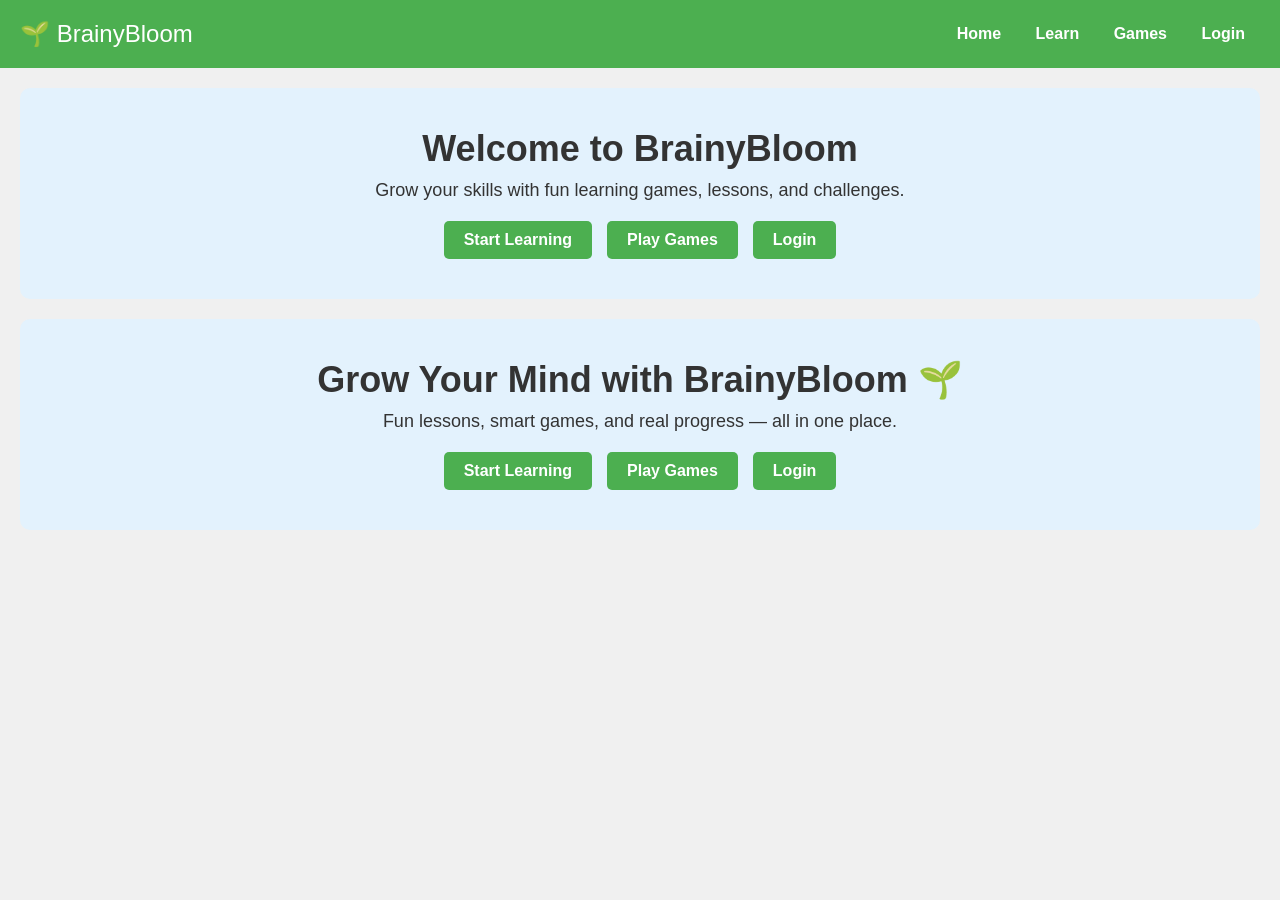
<file: index.html>
<!DOCTYPE html>
<html lang="en">
<head>
    <meta charset="UTF-8">
    <meta name="viewport" content="width=device-width, initial-scale=1.0">
    <title>BrainyBloom</title>
    <link rel="stylesheet" href="style.css">
</head>
<body>

<header>
    <div class="logo">🌱 BrainyBloom</div>
    <nav>
        <a href="index.html">Home</a>
        <a href="learn.html">Learn</a>
        <a href="games.html">Games</a>
        <a href="login.html">Login</a>
    </nav>
</header>

<section class="hero">
    <div class="hero-content">
        <h1>Welcome to BrainyBloom</h1>
        <p>Grow your skills with fun learning games, lessons, and challenges.</p>
        <div class="hero-buttons">
            <a href="learn.html" class="btn">Start Learning</a>
            <a href="games.html" class="btn">Play Games</a>
            <a href="login.html" class="btn">Login</a>
        </div>
    </div>
</section>

<section class="hero">
    <div class="hero-content">
        <h1>Grow Your Mind with BrainyBloom 🌱</h1>
        <p>Fun lessons, smart games, and real progress — all in one place.</p>
        <div class="hero-buttons">
            <a href="learn.html" class="btn">Start Learning</a>
            <a href="games.html" class="btn">Play Games</a>
            <a href="login.html" class="btn">Login</a>
        </div>
    </div>
</section>

</body>
</html>
</file>
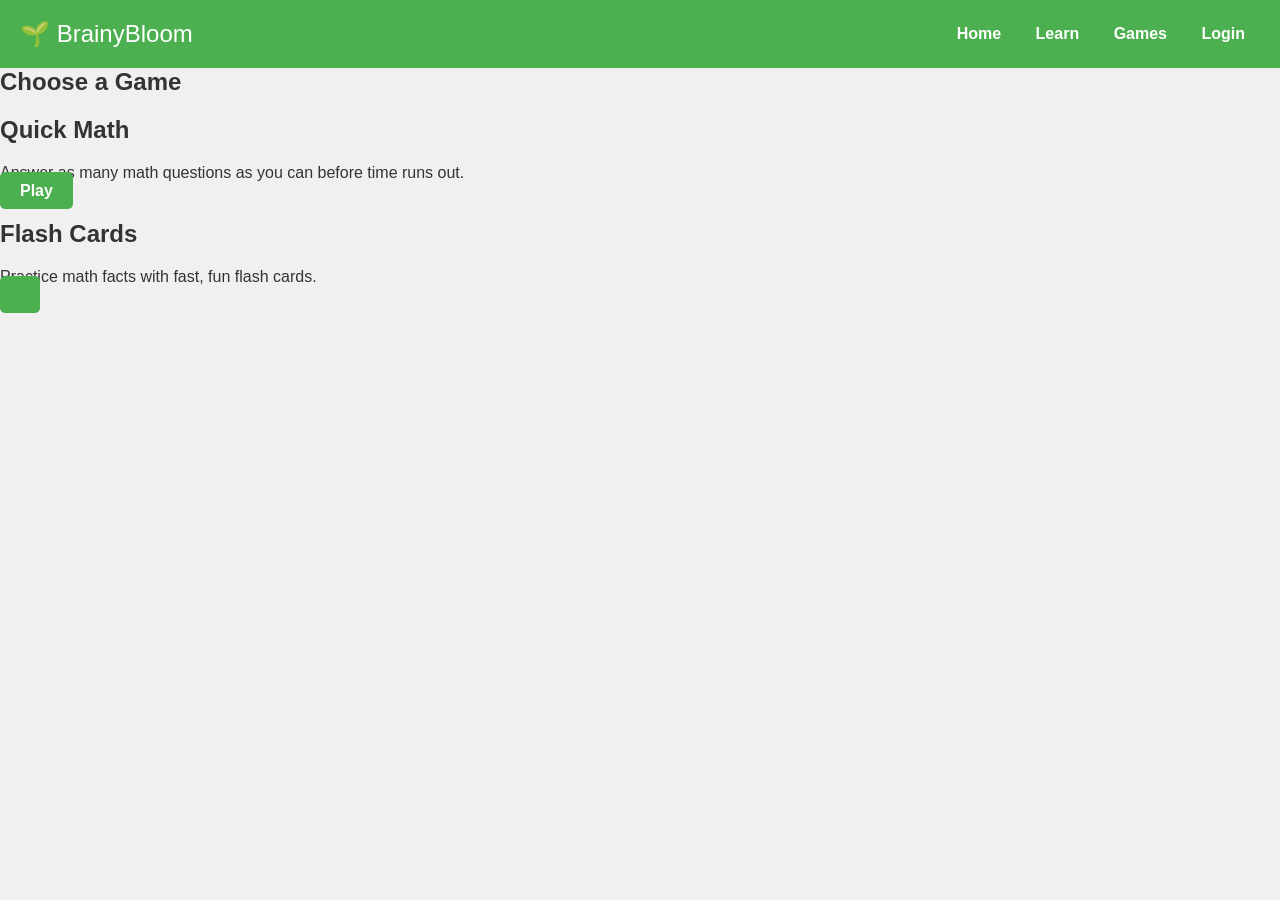
<file: games.html>
<!DOCTYPE html>
<html lang="en">
<head>
    <meta charset="UTF-8">
    <meta name="viewport" content="width=device-width, initial-scale=1.0">
    <title>Games – BrainyBloom</title>
    <link rel="stylesheet" href="style.css">
</head>
<body>

<header>
    <div class="logo">🌱 BrainyBloom</div>
    <nav>
        <a href="index.html">Home</a>
        <a href="learn.html">Learn</a>
        <a href="games.html">Games</a>
        <a href="login.html">Login</a>
    </nav>
</header>

<section class="games">
    <h1>Choose a Game</h1>

    <div class="game-grid">
        <div class="game-card">
            <h2>Quick Math</h2>
            <p>Answer as many math questions as you can before time runs out.</p>
            <a href="#" class="btn">Play</a>
        </div>

        <div class="game-card">
            <h2>Flash Cards</h2>
            <p>Practice math facts with fast, fun flash cards.</p>
            <a href="#" class="btn">
</file>
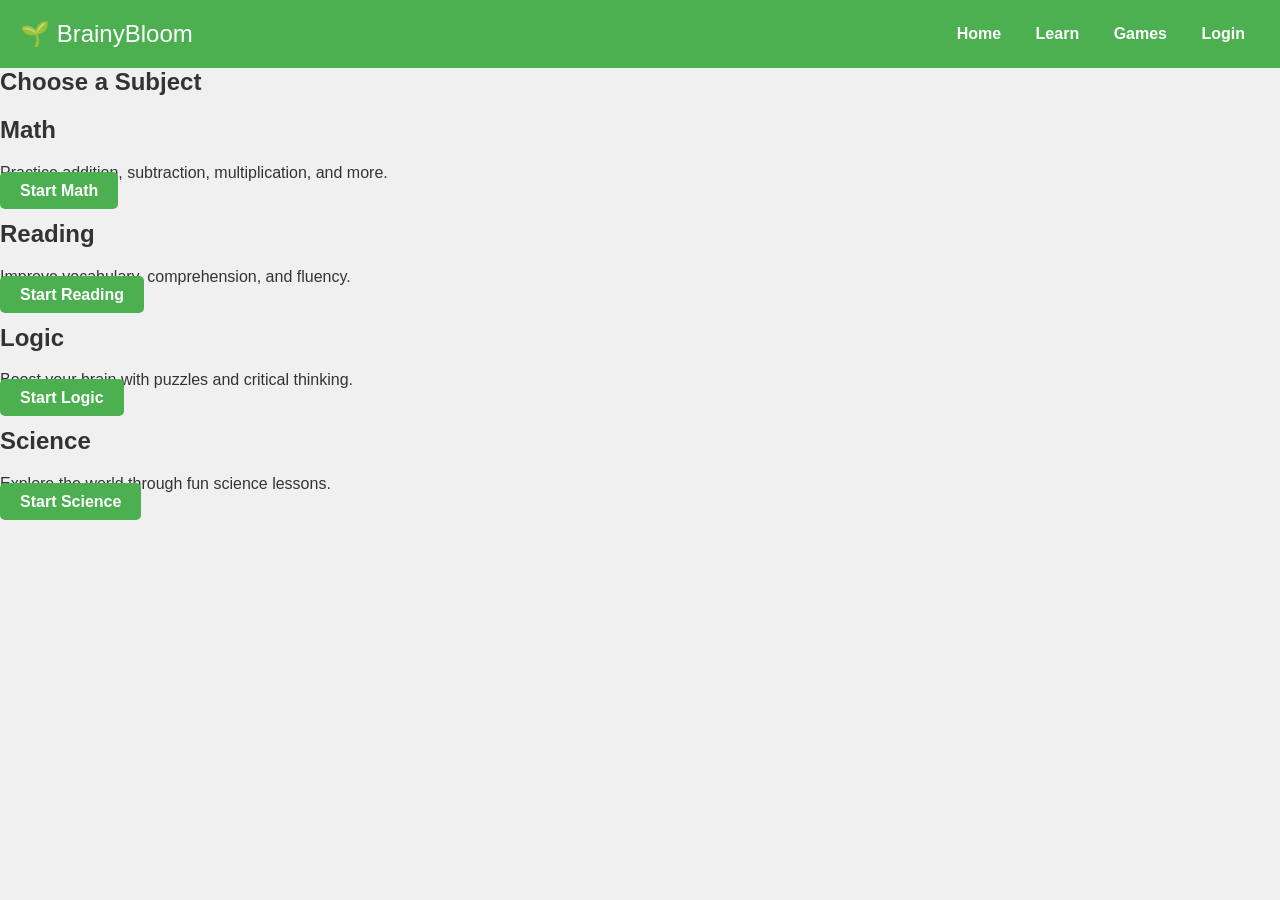
<file: learn.html>
<!DOCTYPE html>
<html lang="en">
<head>
    <meta charset="UTF-8">
    <meta name="viewport" content="width=device-width, initial-scale=1.0">
    <title>Learn – BrainyBloom</title>
    <link rel="stylesheet" href="style.css">
</head>
<body>

<header>
    <div class="logo">🌱 BrainyBloom</div>
    <nav>
        <a href="index.html">Home</a>
        <a href="learn.html">Learn</a>
        <a href="games.html">Games</a>
        <a href="login.html">Login</a>
    </nav>
</header>

<section class="learn">
    <h1>Choose a Subject</h1>

    <div class="subject-grid">
        <div class="subject-card">
            <h2>Math</h2>
            <p>Practice addition, subtraction, multiplication, and more.</p>
            <a href="#" class="btn">Start Math</a>
        </div>

        <div class="subject-card">
            <h2>Reading</h2>
            <p>Improve vocabulary, comprehension, and fluency.</p>
            <a href="#" class="btn">Start Reading</a>
        </div>

        <div class="subject-card">
            <h2>Logic</h2>
            <p>Boost your brain with puzzles and critical thinking.</p>
            <a href="#" class="btn">Start Logic</a>
        </div>

        <div class="subject-card">
            <h2>Science</h2>
            <p>Explore the world through fun science lessons.</p>
            <a href="#" class="btn">Start Science</a>
        </div>
    </div>
</section>

</body>
</html>
</file>
<file: style.css>
/* Reset some default styles */
body, h1, p, a {
    margin: 0;
    padding: 0;
    text-decoration: none;
}

body {
    font-family: 'Arial', sans-serif;
    background-color: #f0f0f0;
    color: #333;
}

/* Header Styles */
header {
    background-color: #4CAF50;
    color: white;
    padding: 20px;
    display: flex;
    justify-content: space-between;
    align-items: center;
}

.logo {
    font-size: 24px;
}

nav a {
    margin: 0 15px;
    color: white;
    font-weight: bold;
    transition: color 0.3s ease;
}

nav a:hover {
    color: #d8e9a8;
}

/* Hero Section Styles */
.hero {
    background-color: #e3f2fd;
    padding: 40px 20px;
    margin: 20px;
    border-radius: 10px;
    text-align: center;
}

.hero-content h1 {
    font-size: 36px;
    margin-bottom: 10px;
}

.hero-content p {
    font-size: 18px;
    margin-bottom: 20px;
}

.hero-buttons {
    display: flex;
    justify-content: center;
    gap: 15px; /* Spacing between buttons */
}

.btn {
    background-color: #4CAF50;
    color: white;
    padding: 10px 20px;
    border: none;
    border-radius: 5px;
    font-weight: bold;
    transition: background-color 0.3s ease;
}

.btn:hover {
    background-color: #45a049;
}

/* Responsive Design */
@media (max-width: 600px) {
    .hero-content h1 {
        font-size: 28px;
    }

    .hero-content p {
        font-size: 16px;
    }

    .btn {
        padding: 8px 15px;
    }
}
/* Basic Reset */
body, h1, p, a {
    margin: 0;
    padding: 0;
    text-decoration: none;
}

/* Body Styles */
body {
    font-family: 'Arial', sans-serif;
    background-color: #f0f0f0;
    color: #333;
}

/* Header Styles */
header {
    background-color: #4CAF50;
    color: white;
    padding: 20px;
    display: flex;
    justify-content: space-between;
    align-items: center;
}

.logo {
    font-size: 24px;
}

nav a {
    margin: 0 15px;
    color: white;
    font-weight: bold;
    transition: color 0.3s ease;
}

nav a:hover {
    color: #d8e9a8;
}

/* Login Section */
.login-section {
    max-width: 400px; /* Limit width */
    margin: 100px auto; /* Center horizontally */
    padding: 20px;
    background-color: #f8f8f8; /* Background color */
    border-radius: 8px; /* Rounded corners */
    box-shadow: 0 2px 10px rgba(0, 0, 0, 0.1); /* Shadow effect */
    text-align: center; /* Center text */
}

.login-section h1 {
    margin-bottom: 20px;
    font-size: 28px;
    color: #333;
}

.form-group {
    margin-bottom: 15px;
    text-align: left; /* Left-align labels */
}

label {
    display: block;
    font-weight: bold;
    margin-bottom: 5px;
}

input[type="text"], input[type="password"] {
    width: 100%; /* Full width */
    padding: 10px; /* Padding inside input */
    border: 1px solid #ccc; /* Border color */
    border-radius: 4px; /* Rounded corners */
}

input[type="submit"] {
    background-color: #4CAF50; /* Button background */
    color: white; /* Text color */
    padding: 10px; /* Padding around button */
    border: none; /* No border */
    border-radius: 5px; /* Rounded corners */
    cursor: pointer; /* Pointer cursor */
    font-weight: bold;
    width: 100%; /* Full width */
    transition: background-color 0.3s ease; /* Animation effect */
}

input[type="submit"]:hover {
    background-color: #45a049; /* Button hover color */
}

.signup {
    margin-top: 15px; /* Margin above link */
}

@media (max-width: 600px) {
    .login-section {
        padding: 15px; /* Adjust padding for smaller screens */
    }

    .login-section h1 {
        font-size: 24px; /* Smaller header */
    }
}
</file>
